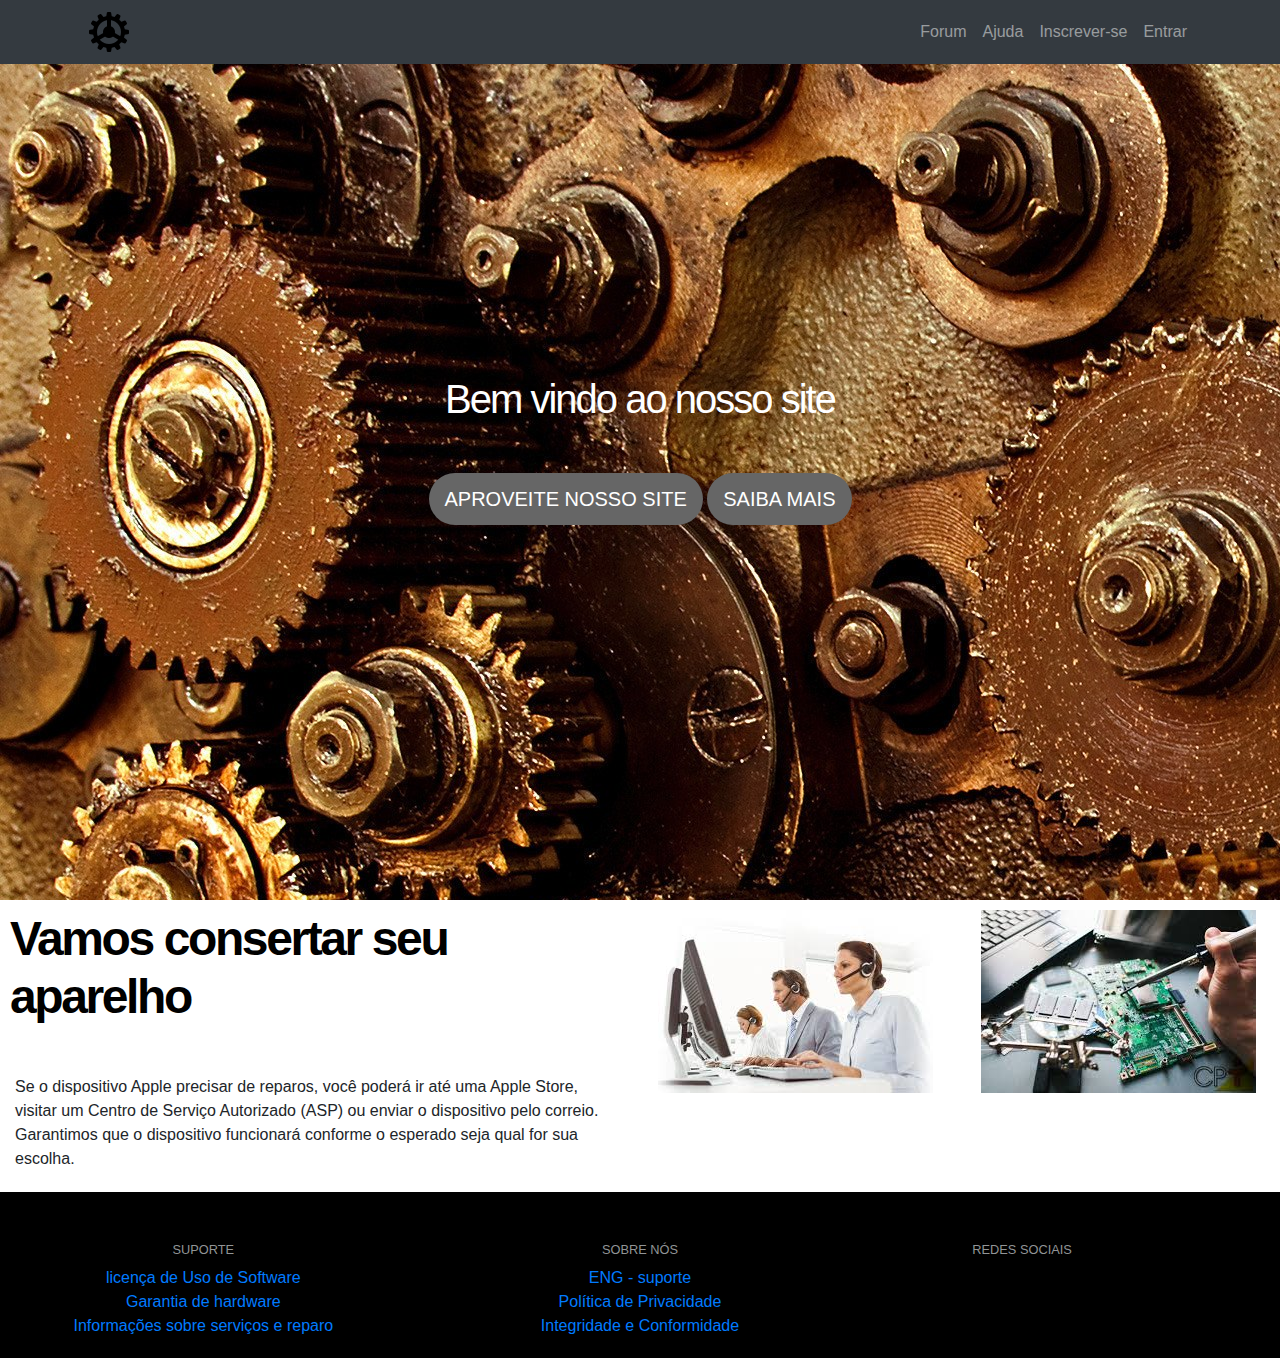
<file: index.html>
<!DOCTYPE html>
<html>
<head>
    <meta charset="UTF-8">
    <link rel="stylesheet" href="https://use.fontawesome.com/releases/v5.3.1/css/all.css" 
    integrity="sha384-mzrmE5qonljUremFsqc01SB46JvROS7bZs3IO2EmfFsd15uHvIt+Y8vEf7N7fWAU" 
    crossorigin="anonymous">
    <meta name="viewport" content="width=device-width, initial-scale=1.0">
    <link href="css/bootstrap.min.css" rel="stylesheet">
    <link href="css_estilo/estilo.css" rel="stylesheet">
    <meta http-equiv="X-UA-Compatible" content="ie=edge">
    <title>ENG - Suporte </title>
</head>
<body>
    
    
 <!--Barra de navegação-->   
 <header>
 <nav class="navbar fixed-top navbar-expand-md navbar-dark bg-dark ">
        <div class="container" id="navbarNav">
                <a href="index.html"><img src="ingrenagem.png"></a>
                <button class="navbar-toggler" data-toggle="collapse" data-target="#nav-principal">
                    <i class="fas fa-bars text-white"></i>
                </button>
            <div class="collapse navbar-collapse" id="nav-principal">
                <ul class="navbar-nav ml-auto">
                    <li class="nav-item">
                        <a href="forum.html" class="nav-link">Forum</a>
                    </li>
                    <li class="nav-item">
                            <a href="" class="nav-link">Ajuda</a>
                    </li>
                    <li class="nav-item">
                            <a href="cadastro.html" class="nav-link">Inscrever-se</a>
                    </li>
                    <li class="nav-item">
                            <a href="" class="nav-link">Entrar</a>
                    </li>
                </ul>
            </div>
        </div>
 </nav> 
</header>
<!--fim da barra de navegação-->


 <section id="home" class="d-flex">
     <div class="container align-self-center">
        <div class="row">
            <div class="col-md-12 capa">
                    <h1>Bem vindo ao nosso site</h1>
                    <a href="" class="btn btn-lg btn-custom btn-grey ">
                        Aproveite nosso site
                    </a>
                    <a href="" class="btn btn-lg btn-custom btn-grey">
                        Saiba mais
                    </a>
            </div>
        </div>
     </div>
 </section>


<!--Conteudo-->

<section class="serviços">
    <div class="row">
        <div class="col-md-6 info">
            <h1>Vamos consertar seu aparelho</h1>
            <p>Se o dispositivo Apple precisar de reparos, você poderá ir até uma Apple Store,
             visitar um Centro de Serviço Autorizado (ASP) ou enviar o dispositivo pelo correio.
             Garantimos que o dispositivo funcionará conforme o esperado seja qual for sua escolha.</p>
        </div>
        <div class="col-md-6">
            <div class="row">
                <div class="col-md-6">
                    <img src="imagens/sup.jpg" class="img-fluid d-none d-md-block">
                </div>
                <div class="col-md-6">
                    <img src="imagens/sup2.jpg" class="img-fluid d-none d-md-block">
                </div>
            </div>
        </div>
    </div>
</section>


<footer class="container-footer">
    <div class="row">
        <div class="col-md-4">
            <h4>SUPORTE</h4>
            <ul class="navbar-nav">
                <li><a href="">licença de Uso de Software</a></li>
                <li><a href="">Garantia de hardware</a></li>
                <li><a href="">Informações sobre serviços e reparo</a></li>
            </ul>
        </div>
        <div class="col-md-4">
            <h4>SOBRE NÓS</h4>
            <ul class="navbar-nav">
                <li><a href="">ENG - suporte</a></li>
                <li><a href="">Política de Privacidade</a></li>
                <li><a href="">Integridade e Conformidade</a></li>
            </ul>
        </div>
        <div class="col-md-3">
            <h4>Redes sociais</h4>
            <ul>
                <a href=""><i class="fab fa-facebook-square"></i></a>
                <a href=""><i class="fab fa-instagram"></i></a>
                <a href=""><i class="fab fa-github-square"></i></a>
            </ul>    
        </div>
    </div>
</footer>

<!-- jQuery (obrigatório para plugins JavaScript do Bootstrap) -->
     <script src="https://ajax.googleapis.com/ajax/libs/jquery/1.12.4/jquery.min.js"></script>
<!-- Inclui todos os plugins compilados (abaixo), ou inclua arquivos separadados se necessário -->
     <script src="js/bootstrap.min.js"></script>
</body>
</html>
</file>
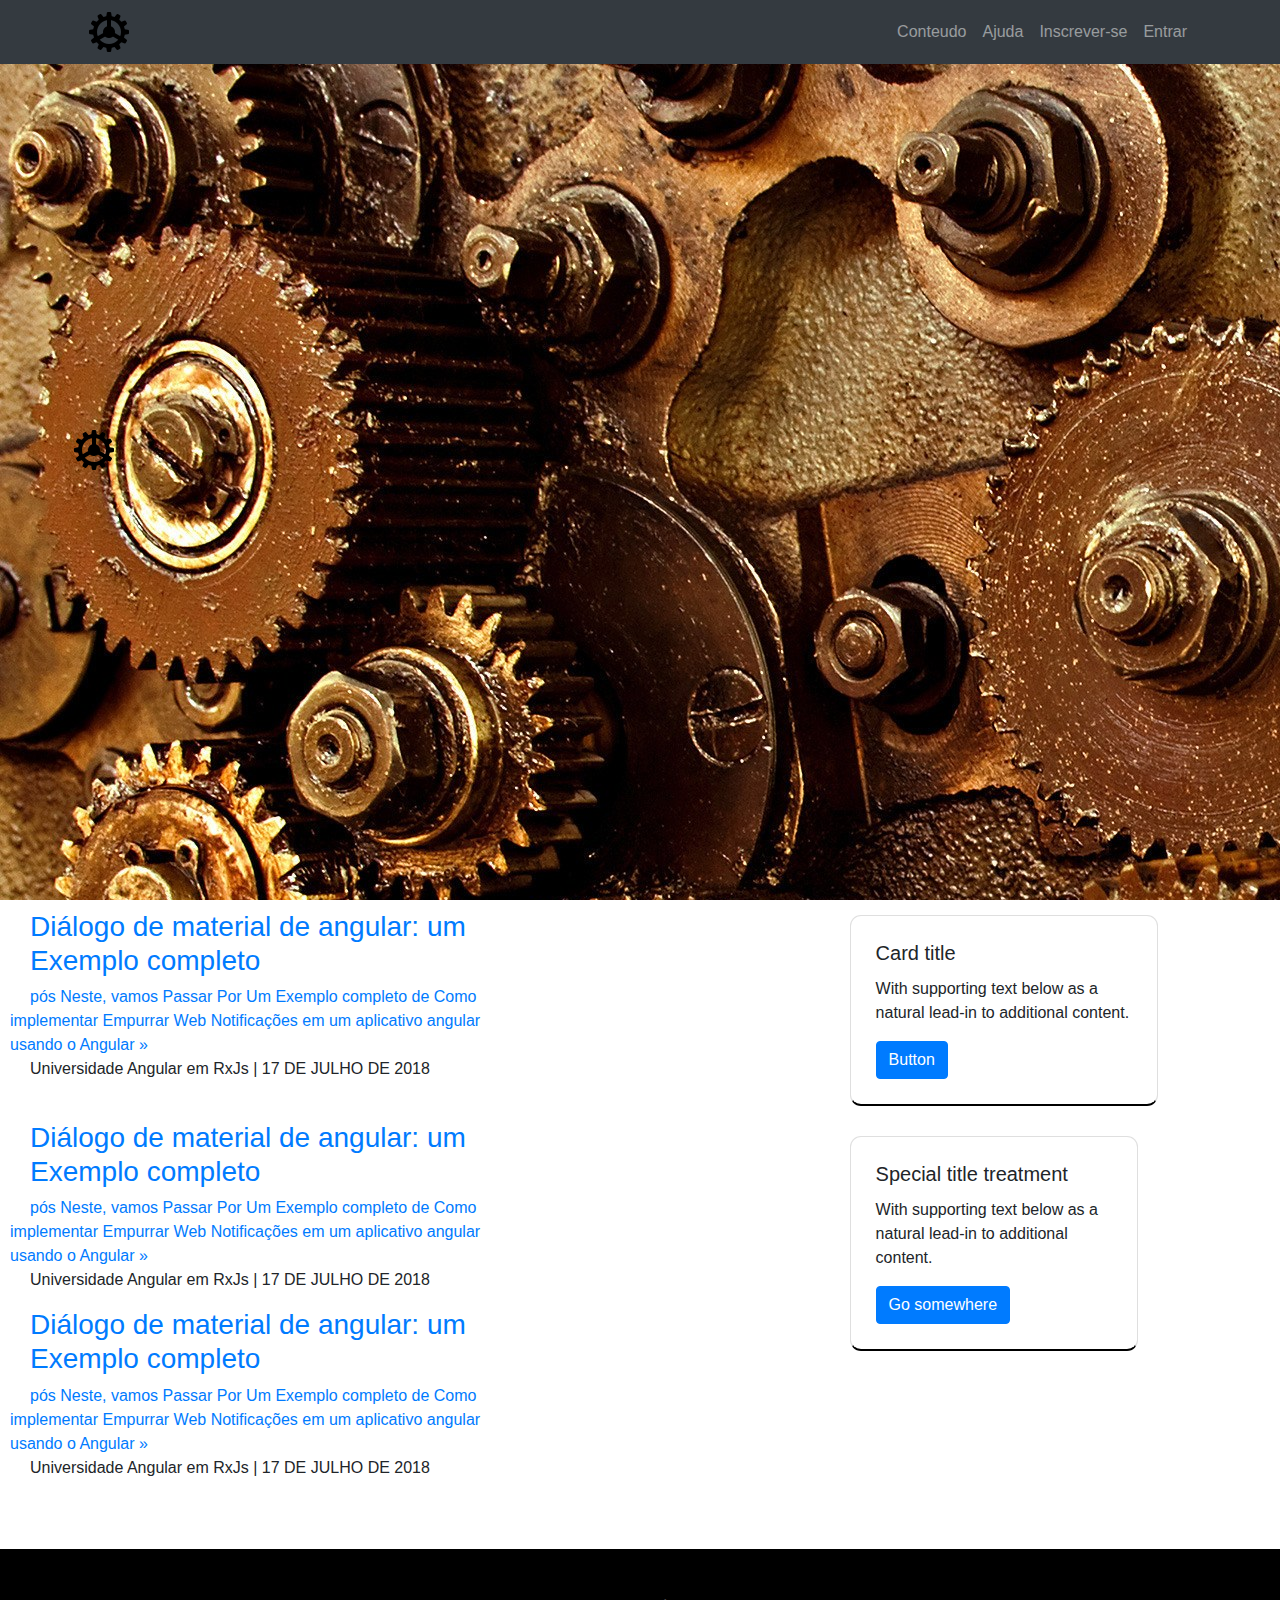
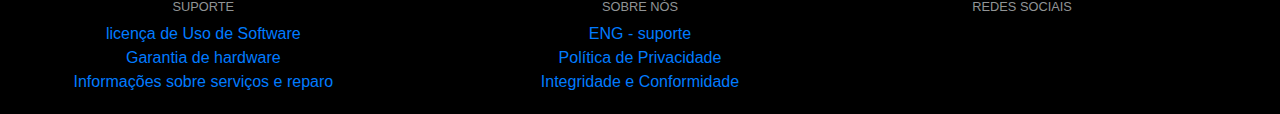
<file: forum.html>
<!DOCTYPE html>
<html lang="en">
<head>
    <meta charset="UTF-8">
    <link rel="stylesheet" href="https://use.fontawesome.com/releases/v5.3.1/css/all.css" 
    integrity="sha384-mzrmE5qonljUremFsqc01SB46JvROS7bZs3IO2EmfFsd15uHvIt+Y8vEf7N7fWAU" 
    crossorigin="anonymous">
    <meta name="viewport" content="width=device-width, initial-scale=1.0">
    <link href="css/bootstrap.min.css" rel="stylesheet">
    <link href="css_estilo/estiloforum.css" rel="stylesheet">
    <meta http-equiv="X-UA-Compatible" content="ie=edge">
    <title>ENG - Suporte </title>
</head>
<body>

<!-------------------------------------------Barra de navegação--------------------------------------->   
 <header>
    <nav class="navbar fixed-top navbar-expand-md navbar-dark bg-dark ">
           <div class="container" id="navbarNav">
                   <a href="index.html"><img src="ingrenagem.png"></a>
                   <button class="navbar-toggler" data-toggle="collapse" data-target="#nav-principal">
                       <i class="fas fa-bars text-white"></i>
                   </button>
               <div class="collapse navbar-collapse" id="nav-principal">
                   <ul class="navbar-nav ml-auto">
                       <li class="nav-item">
                           <a href="forum.html" class="nav-link">Conteudo</a>
                       </li>
                       <li class="nav-item">
                               <a href="" class="nav-link">Ajuda</a>
                       </li>
                       <li class="nav-item">
                               <a href="cadastro.html" class="nav-link">Inscrever-se</a>
                       </li>
                       <li class="nav-item">
                               <a href="login.html" class="nav-link">Entrar</a>
                       </li>
                   </ul>
               </div>
           </div>
    </nav> 
   </header>
   <!--fim da barra de navegação--> 


   <section id="home" class="d-flex">
       <div class="container align-self-center">
           <div class="row">
                <img src="ingrenagem.png">
           </div>
       </div>
   </section>

<!-------------------------------------------------CONTEUDO DO FORUM-------------------------------------------->
   
   <section class="serviços">
        <div class="row">
            <div class="col-md-5">
                <div class="align-self-center">
                    
                <h3 class="exibição"> <a href=""> Diálogo de material de angular: um Exemplo completo </a></h3 >
                            <a href ="" class = "exibição"> pós Neste, vamos Passar Por Um Exemplo completo de Como implementar Empurrar Web Notificações em um aplicativo angular usando o Angular »</a>
                            <p class ="registro"> Universidade Angular em RxJs | 17 DE JULHO DE 2018 </p>
                            <br>
                        
                <h3 class="exibição"> <a href = ""> Diálogo de material de angular: um Exemplo completo </a></h3 >
                                <a href ="" class = "exibição" > pós Neste, vamos Passar Por Um Exemplo completo de Como implementar Empurrar Web Notificações em um aplicativo angular usando o Angular »</a>
                                <p class ="registro"> Universidade Angular em RxJs | 17 DE JULHO DE 2018 </p>
                        
                <h3 class = "exibição"> <a href = ""> Diálogo de material de angular: um Exemplo completo </a></h3 >
                                    <a href ="" class = "exibição"> pós Neste, vamos Passar Por Um Exemplo completo de Como implementar Empurrar Web Notificações em um aplicativo angular usando o Angular »</a>
                                    <p class ="registro"> Universidade Angular em RxJs | 17 DE JULHO DE 2018 </p>
                        <br><br>
            </div>
        </div>

 <!------------------------------------CARD------------------------------------------------>

        <div class="col-md-6">
            <div class="card w-50">
                <div class="card-body">
                    <h5 class="card-title">Card title</h5>
                    <p class="card-text">With supporting text below as a natural lead-in to additional content.</p>
                    <a href="#" class="btn btn-primary">Button</a>
                </div>
            </div>

            <div class="card" style="width: 18rem;">
                <div class="card-body">
                    <h5 class="card-title">Special title treatment</h5>
                    <p class="card-text">With supporting text below as a natural lead-in to additional content.</p>
                    <a href="#" class="btn btn-primary">Go somewhere</a>
                </div>
            </div>
        </div>
   </section>
 
<!------------------------------------RODAPÉ------------------------------------------------>   

<footer class="container-footer">
    <div class="row">
        <div class="col-md-4">
            <h4>SUPORTE</h4>
            <ul class="navbar-nav">
                <li><a href="">licença de Uso de Software</a></li>
                <li><a href="">Garantia de hardware</a></li>
                <li><a href="">Informações sobre serviços e reparo</a></li>
            </ul>
        </div>
        <div class="col-md-4">
            <h4>SOBRE NÓS</h4>
            <ul class="navbar-nav">
                <li><a href="">ENG - suporte</a></li>
                <li><a href="">Política de Privacidade</a></li>
                <li><a href="">Integridade e Conformidade</a></li>
            </ul>
        </div>
        <div class="col-md-3">
            <h4>Redes sociais</h4>
            <ul>
                <a href=""><i class="fab fa-facebook-square"></i></a>
                <a href=""><i class="fab fa-instagram"></i></a>
                <a href=""><i class="fab fa-github-square"></i></a>
            </ul>    
        </div>
    </div>
</footer>

</body>
</html>
</file>
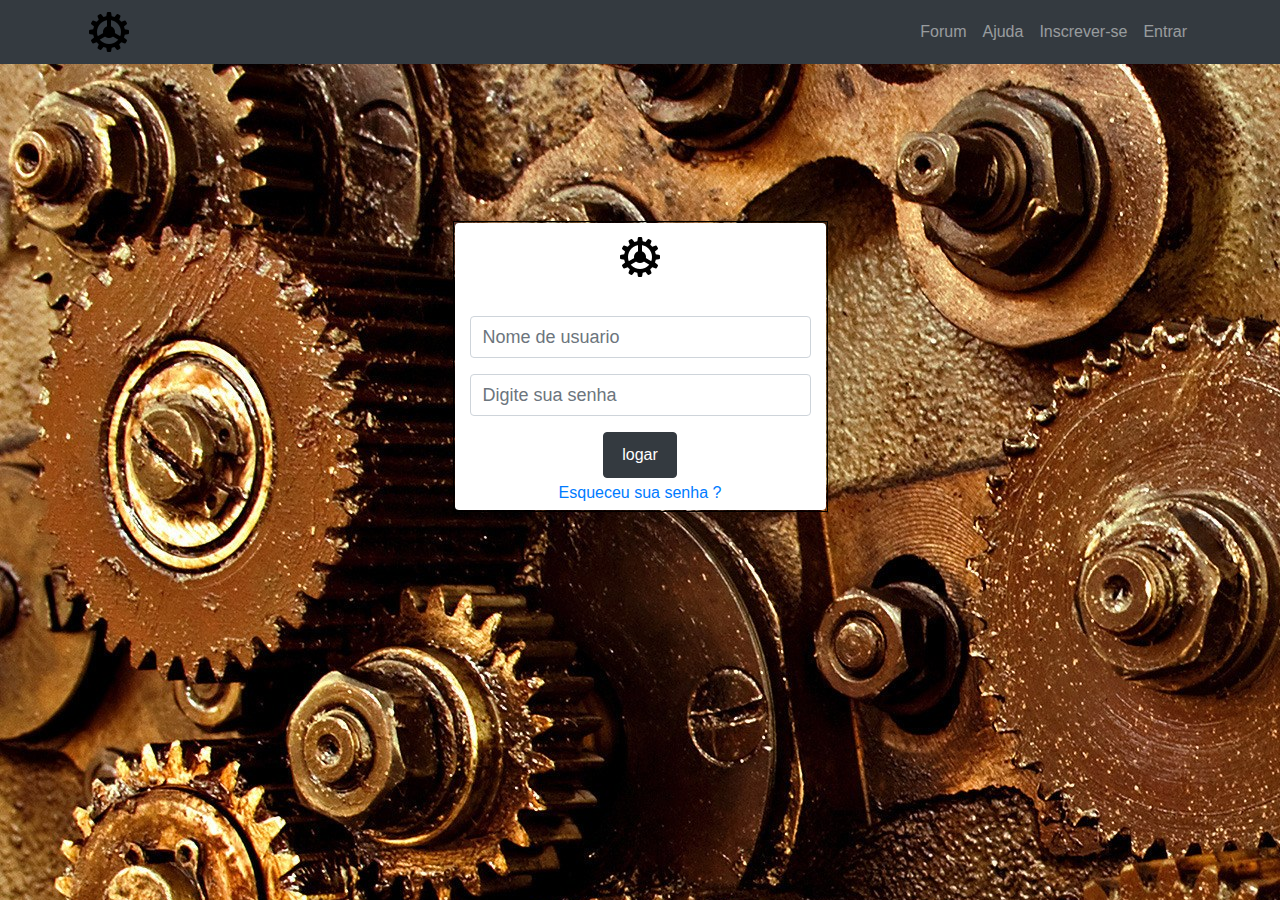
<file: login.html>
<!DOCTYPE html>
<html>
<head>
    <meta charset="UTF-8">
    <link rel="stylesheet" href="https://use.fontawesome.com/releases/v5.3.1/css/all.css" 
    integrity="sha384-mzrmE5qonljUremFsqc01SB46JvROS7bZs3IO2EmfFsd15uHvIt+Y8vEf7N7fWAU" 
    crossorigin="anonymous">
    <meta name="viewport" content="width=device-width, initial-scale=1.0">
    <link href="css/bootstrap.min.css" rel="stylesheet">
    <link href="css_estilo/estilo.css" rel="stylesheet">
    <link href="css_estilo/estilo_login.css" rel="stylesheet">
    <meta http-equiv="X-UA-Compatible" content="ie=edge">
    <title>ENG - Suporte </title>
</head>
<body>
    
    
 <!--Barra de navegação-->   
 <header>
 <nav class="navbar fixed-top navbar-expand-md navbar-dark bg-dark ">
        <div class="container" id="navbarNav">
                <a href="index.html"><img src="ingrenagem.png"></a>
                <button class="navbar-toggler" data-toggle="collapse" data-target="#nav-principal">
                    <i class="fas fa-bars text-white"></i>
                </button>
            <div class="collapse navbar-collapse" id="nav-principal">
                <ul class="navbar-nav ml-auto">
                    <li class="nav-item">
                        <a href="forum.html" class="nav-link">Forum</a>
                    </li>
                    <li class="nav-item">
                            <a href="" class="nav-link">Ajuda</a>
                    </li>
                    <li class="nav-item">
                            <a href="cadastro.html" class="nav-link">Inscrever-se</a>
                    </li>
                    <li class="nav-item">
                            <a href="" class="nav-link">Entrar</a>
                    </li>
                </ul>
            </div>
        </div>
 </nav> 
</header>
<!--fim da barra de navegação-->
<br><br><br><br>

<div class="modal-dialog text-center">
    <div class="col-sm-9 main-section">
        <div class="modal-content">
            <div class="col-12 user-img">
                <img src="ingrenagem.png">
            </div>
            <form class="col-12">
                <div class="form-group" id="user-group">
                    <input type="text" class="form-control" id="form-control" placeholder="Nome de usuario"/>
                </div>
                <div class="form-group" id="contrasena-group">
                    <input type="password" class="form-control" id="contrasena-group" placeholder="Digite sua senha"/>
                </div>
            </form>
            <button type="button" class="btn btn-dark">logar</button>
            <div class="col-12 forgot">
                <a href="@">Esqueceu sua senha ?</a>
            </div>
        </div>
    </div>
</div>



<!-- jQuery (obrigatório para plugins JavaScript do Bootstrap) -->
<script src="https://ajax.googleapis.com/ajax/libs/jquery/1.12.4/jquery.min.js"></script>
<!-- Inclui todos os plugins compilados (abaixo), ou inclua arquivos separadados se necessário -->
     <script src="js/bootstrap.min.js"></script>
</body>
</html>
</file>
<file: css_estilo/estilo.css>
/*______________________FORMATAÇÃO DA PAGINA__________________________________*/

body{
    background: url(../imagens/engre.jpg);
    background-attachment: fixed;
}

html, body, #home{
  height: 100%;  
} 

/*_______________________EDIÇÃO DE TEXTO_________________________________*/

.info h1{

    color: black;
    letter-spacing: -0.05em;
    font-weight: 900;
    font-size: 3em;
}

.info p{

    font-size: 1em;
    margin-left: 5px;
    margin-right: 5px;
}

/*_______________________EDIÇÃO DO RODAPE_________________________________*/

footer {
    background: black;
    padding: 50px 0px 20px 0px;
    text-align: center;
    }

h4{
    color: #919496;
    font-size: 0.8em;
    text-transform: uppercase;
}

i{
    font-size: 2em;
    margin-left: 6px;
    color: #666666;
}


/*_______________________EDIÇÃO DA ENTRADA_________________________________*/

.capa{
    text-align: center;
}

h1{
    font-weight: 900px;
    letter-spacing: -0.05em;
    margin-bottom: 50px;
    color: white;
}

/*_______________________EDIÇÃO DOS BOTÕES_________________________________*/

.btn-custom{
    color: white;
    border-radius: 500px;
    -webkit-border-radius: 500px;
    -moz-border-radius: 500px;
    text-transform: uppercase;
    transition: background 0.4s color 0.4s; 
    padding: 10px 15px;
}

.btn-grey{
    background: #666666;
}

.btn-grey:hover{
    background: black;
    color: #f7f4f4;
}

/*_______________________CONTEUDO DE SERVIÇOS_________________________________*/

.serviços{
    background: white;
    width: 100%;
    padding: 10px 5px 5px 10px;
}
</file>
<file: css_estilo/estiloforum.css>
/*______________________FORMATAÇÃO DA PAGINA__________________________________*/

body{
    background: url(../imagens/engre.jpg);
    background-attachment: fixed;
}

html, body, #home{
  height: 100%;  
} 

/*_______________________EDIÇÃO DO RODAPE_________________________________*/

footer {
    background: black;
    padding: 50px 0px 20px 0px;
    text-align: center;
    }

h4{
    color: #919496;
    font-size: 0.8em;
    text-transform: uppercase;
}

i{
    font-size: 2em;
    margin-left: 6px;
    color: #666666;
}

/*_______________________CONTEUDO DO FORUM_________________________________*/

.serviços{
    background: white;
    width: 100%;
    padding: 10px 5px 5px 10px;
}

.exibição{
    padding-left: 20px;
}

.registro{
    padding-left: 20px;
}
 
/*_______________________________CARD______________________________________________*/

.card{
    margin: 5px;
    margin-left: 300px;
    margin-bottom: 30px;
    padding: 5px;
    border-radius: 11px 11px 11px 11px;
    border-bottom: 2px solid black;
}
</file>
<file: css_estilo/estilo_login.css>
*{
    margin: 0px;
    padding: 0px;
}

body{
    background: url(../imagens/engre.jpg);
    background-attachment: fixed;
}


/*************************EDITANDO CAIXA DE LOGIN******************************/

.user-img{

    margin-top: 10px;
    margin-bottom: 35px;
    
}

.main-section{
    margin: 0 auto;
    margin-top: 25%;
    padding: 0;
    border: 1px solid black;
}

.main-content{
    background-color: #3b4652;
    opacity: .85;
    padding: 0 20px;
    box-shadow: 0px 0px 3px #848484;
}

.form-group input{
    height: 42px;
    font-size: 18px;
}

.btn{
    align-self: center;
    padding: 10px 15px;
    width: 20%;
}

.forgot{
    margin-top: 3px;
    margin-bottom: 5px;
}
</file>
